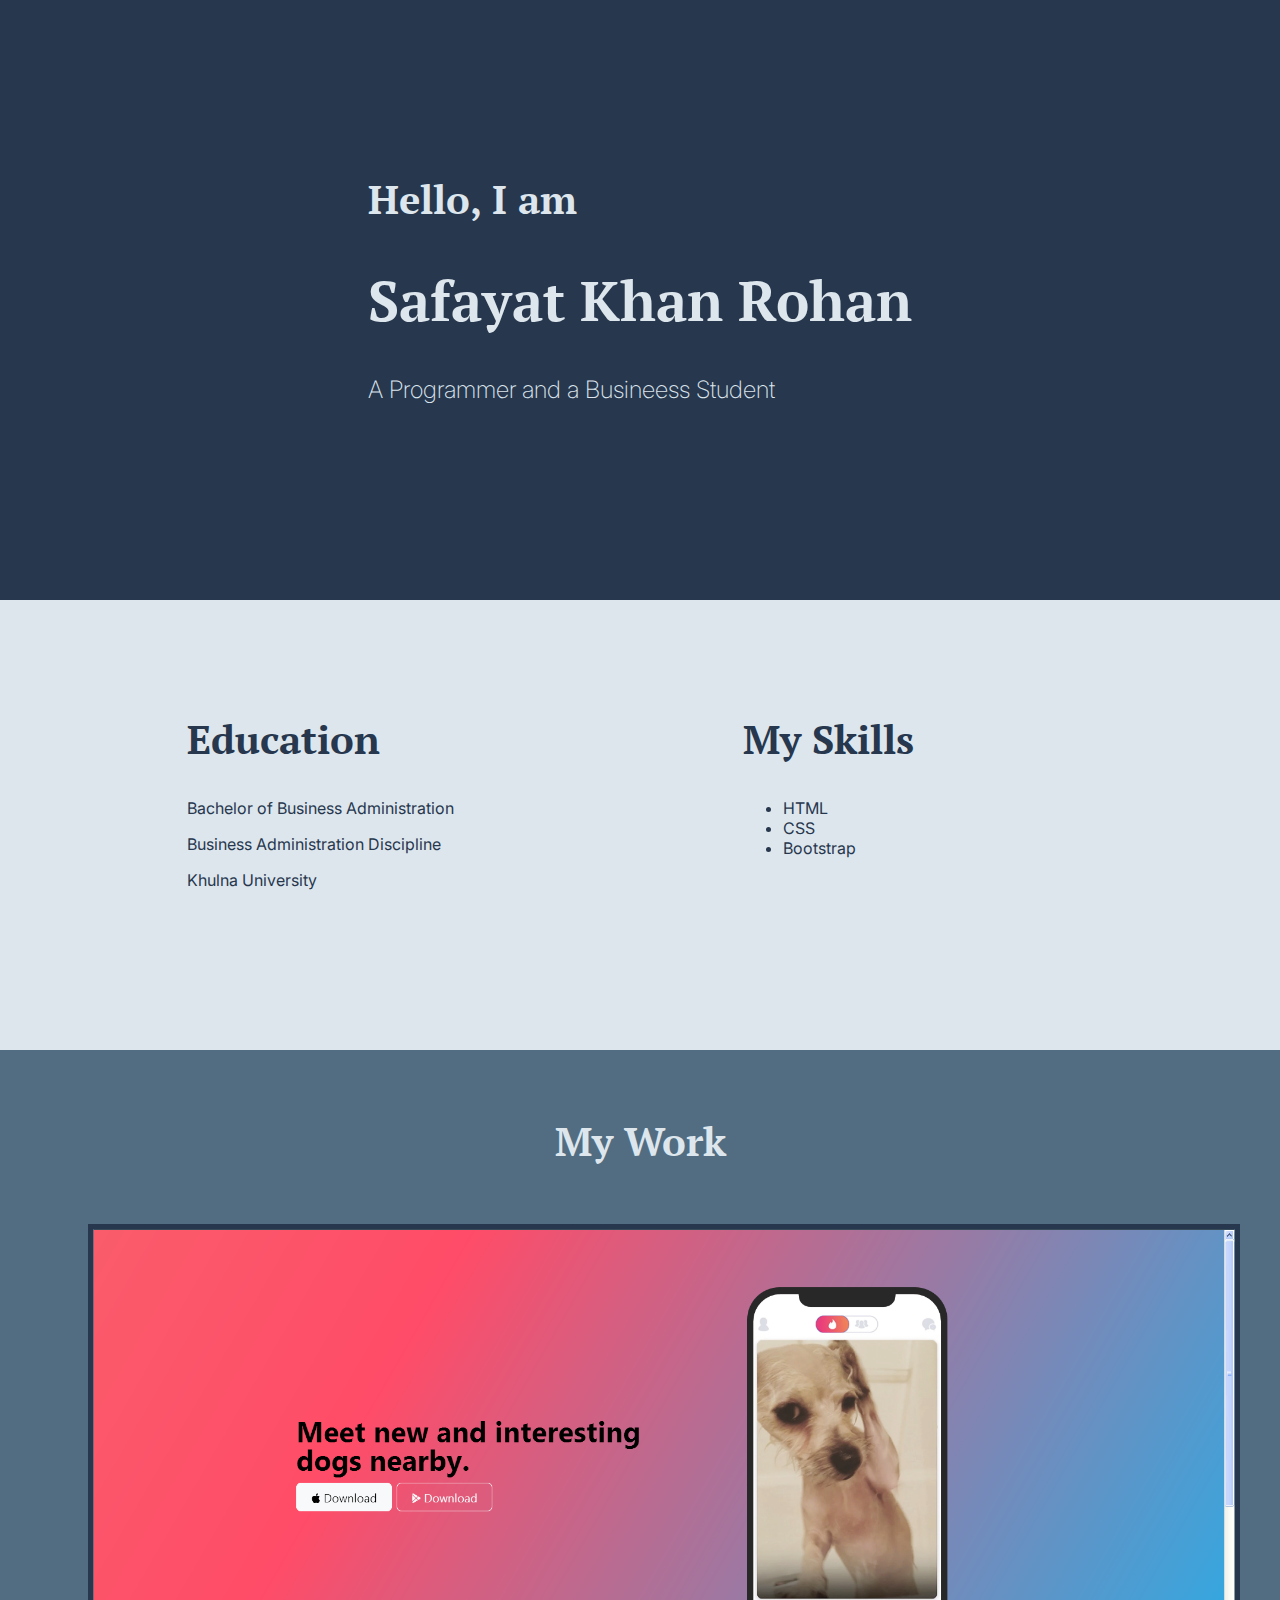
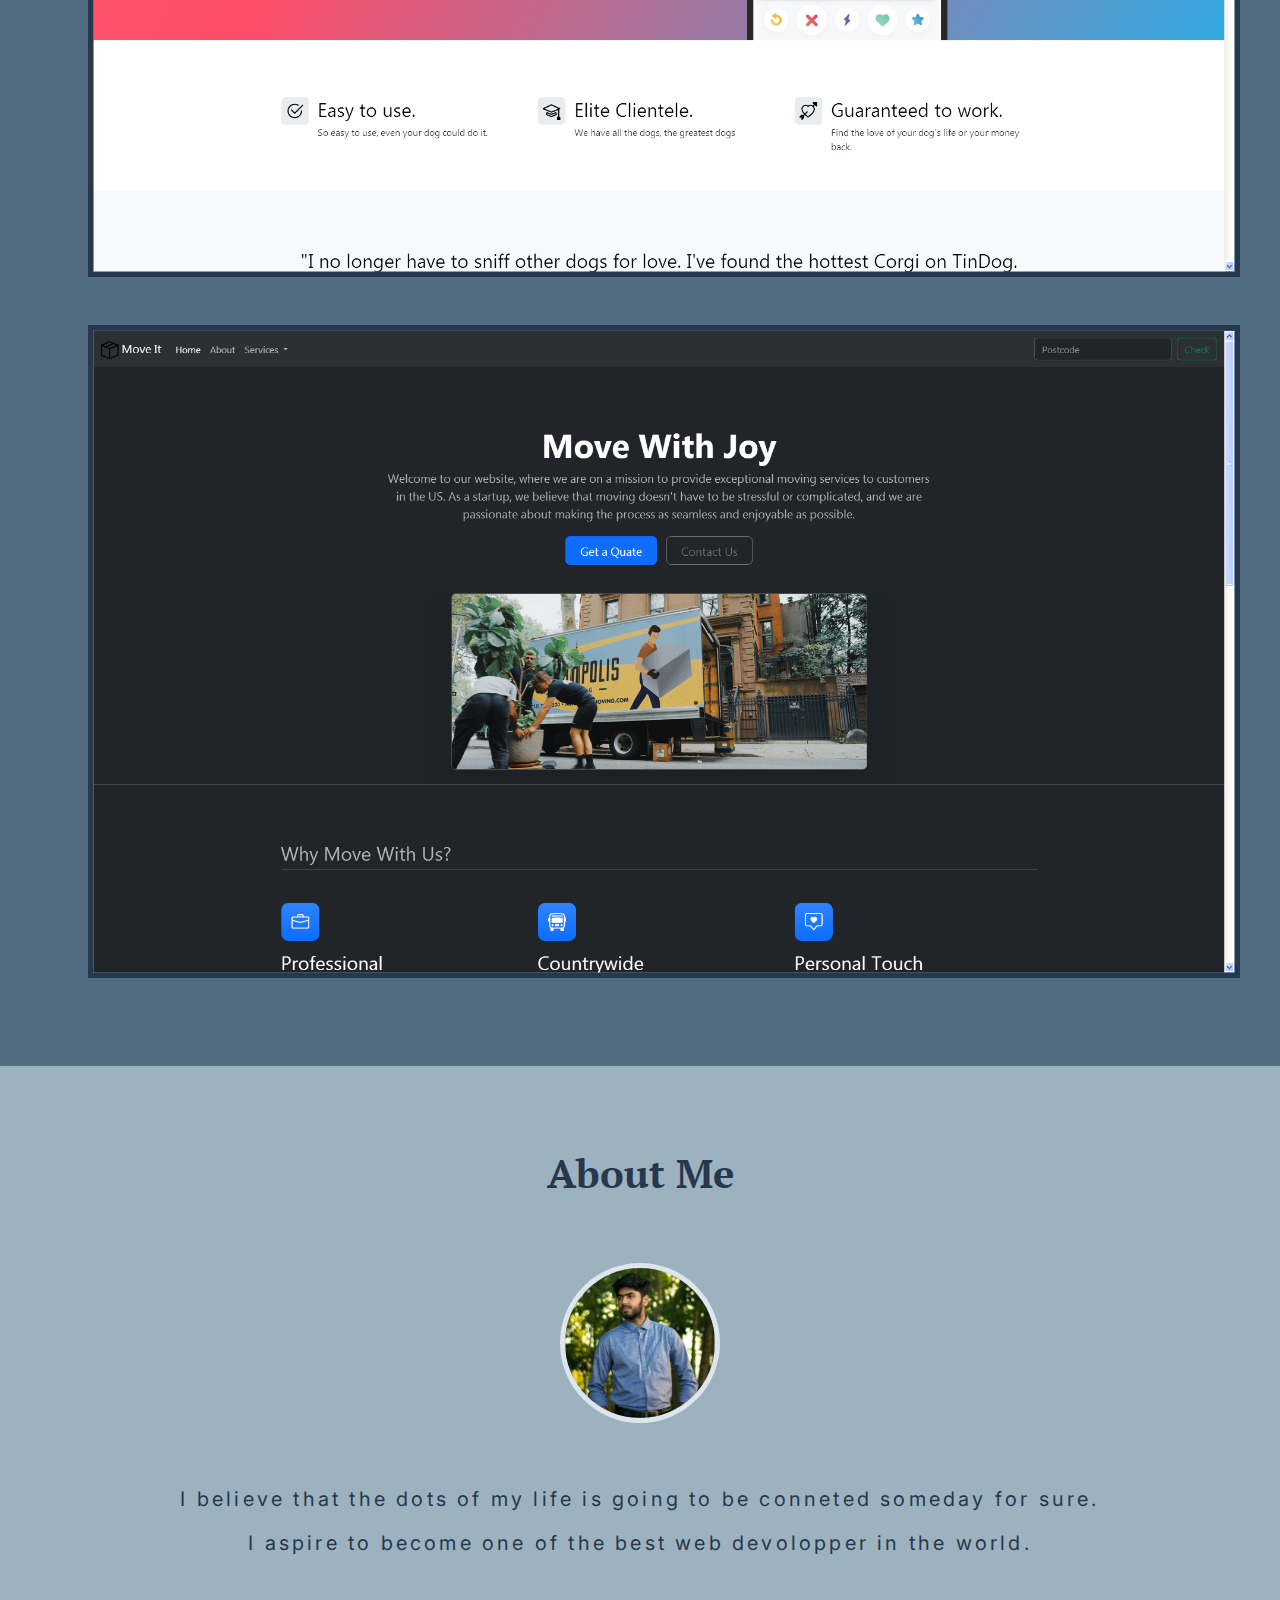
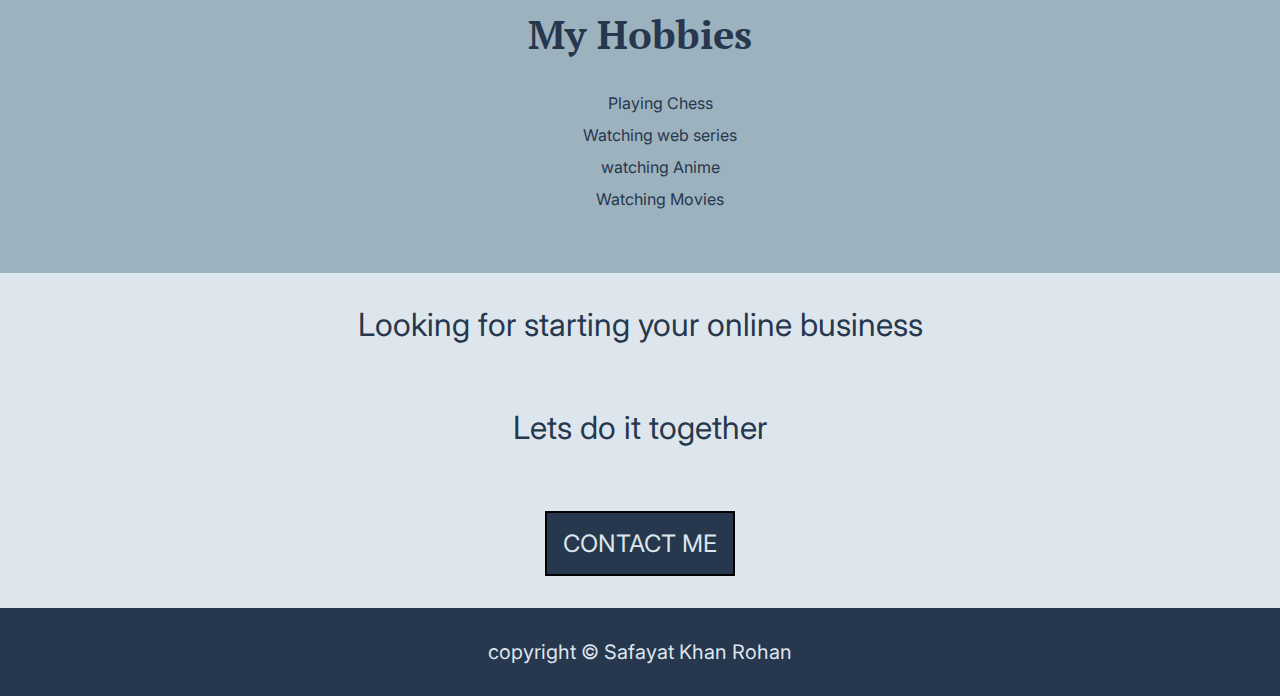
<file: index.html>
<! DOCTYPE html>
<html>
<head>
	<link rel="preconnect" href="https://fonts.googleapis.com">
	<link rel="preconnect" href="https://fonts.gstatic.com" crossorigin>
	<link href="https://fonts.googleapis.com/css2?family=Inter:wght@200&family=PT+Serif:wght@700&display=swap" rel="stylesheet">
	<link rel="stylesheet" href="./public/style.css">
</head>
<body>

	<section id="hero">
		<div class="hero-container">
			<h2>Hello, I am<h2>
			<h1>Safayat Khan Rohan</h1>	
			<h3>A Programmer and a Busineess Student</h3>
		</div>
	</section>
	
	<section id="edu-skill">
		<div>
			<h2>Education</h2>
			<p>Bachelor of Business Administration</P>
			<p>Business Administration Discipline</p>
			<p>Khulna University</p>
		</div>
		<div>
			<h2>My Skills</h2>
			<ul>
				<li>HTML</li>
				<li>CSS</li>
				<li>Bootstrap</li>
			</ul>
		</div>
	</section>
	
	<section id="my-work">
		<div>
			<h2>My Work</h2>
			<div class="container">
				<div class="items">
					<img src="./images/tindog.png" alt="tindog project" />
					<img src="./images/tindog2.png" alt="another image of tindog project" />
				</div>
				<div class="items">
					<img src="./images/moveit1.png" alt="moveit  dark" />
					<img src="./images/moveit2.png" alt="moveit light" />
				</div>
			</div>
		</div>
	</section>
	
	<section id="about-me">
		<div class="text-center">
			<h2>About Me</h2>
			<img src="./images/my-picture.jpg" alt="my-picture" class="profile-image" />
			<p>I believe that the dots of my life is going to be conneted someday for sure.</p>
			<p>I aspire to become one of the best web devolopper in the world.</p>
		</div>
		<div class="text-center">
			<h2>My Hobbies</h2>
			<div>
				<ul>
					<li>Playing Chess</li>
					<li>Watching web series</li>
					<li>watching Anime</li>
					<li>Watching Movies</li>
				</ul>
		</div>
	</section>
	
	<section id="contact-me">
		<div>
		<p> Looking for starting your online business</p>
		<p>Lets do it together</p>
		<button>contact me</button>
		</div>
	</section>
	
	<footer>
		<p> copyright &copy; Safayat Khan Rohan</P>
	</footer>
	
</body>
</html>
</file>
<file: public/style.css>
body{
	margin: 0;
	padding: 0;
}
.text-center{
	text-align: center;
}
.text-center h2{
	padding-top: 2rem;
}
#hero{
		color:  #dde6ed;
		//background-image: url("../images/hero.jpg");
		background-color: #27374d;
		height: 600px;
		display: flex;
		align-items: center;
		justify-content: center;
		
		}
.hero-container{
	padding: 1rem;
}
h1{
	font-size: 3.5rem;
	font-family: 'PT Serif', serif;
}
h2 {
	font-size: 2.5rem;
	font-family: 'PT Serif', serif;
	margin-top: 0;
}
h3{
	font-size: 1.5rem;
	font-family: 'Inter', sans-serif;
	font-weight: 200;
}
p, li {
	font-size: 1rem;
	font-family: 'Inter', sans-serif;
}
 
#edu-skill{
	display: flex;
	background-color: #dde6ed;
	justify-content: space-evenly;
	align-items: flex-start;
	height: 450px;
	flex-wrap: wrap;
	box-sizing: border-box;
	padding-top: 2rem;
	color: #27374d;
}
#edu-skill > div {
	width: 350px;
	padding: 0 20px;
}
#my-work img {
	
	border: 5px solid #27374d;
	margin: 1.5rem;
	box-sizing: border-box;
	max-width: 100%;
	
}
#my-work {
	background-color: #526d82;
	padding: 5%;
	color:  #dde6ed;
}
.container {
	//display: flex;
	//flex-wrap: wrap;
	//justify-content: center;
}
img{
	//max-width: 500px;
}
.items{
	display: flex;
}

#my-work h2 {
	text-align: center;
	margin-top: 0;
}
#about-me {
	background-color:#9db2bf;
	color: #27374d;
	padding: 3rem;
}
.profile-image {
	height: 150px;
	border-radius: 50%;
	width: 150px;
	display: block;
	margin: 4rem auto;
	border: 5px solid #dde6ed;

}
#about-me p {
	font-size: 1.25rem;
	letter-spacing: 0.2rem;
}
#about-me li {
	margin: .75rem;
	list-style-type: none;
}

#contact-me {
	background-color:#dde6ed;
	padding: 2rem;
	color: #27374d;
}
#contact-me p {
	margin: 0 0 2em 0;
	font-size: 2rem;
	text-align: center;
	
	
}
button {
	font-family: 'Inter', sans-serif;
	font-size: 1.5rem;
	padding: 1rem;
	text-transform: uppercase;
	background-color: #27374d;
	color: #dde6ed;
	border: 2px solid black;
	display: block;
	margin: 0 auto;
}
button:hover{
	transform: scale(.85);
	transition: .5s;
}
footer {
	text-align: center;
	color: #dde6ed;
	background-color: #27374d;
	padding: 2rem;
}
footer p{
	margin: 0;
	font-size: 1.25rem;
}
@media only screen and (min-width: 800px){
	
	#edu-skill {
		padding-top: 7rem;
	}

}
@media only screen and (max-width: 800px){
	.items {
		flex-direction: column;
	}
	
}
@media only screen and (max-width: 550px){


}
</file>
